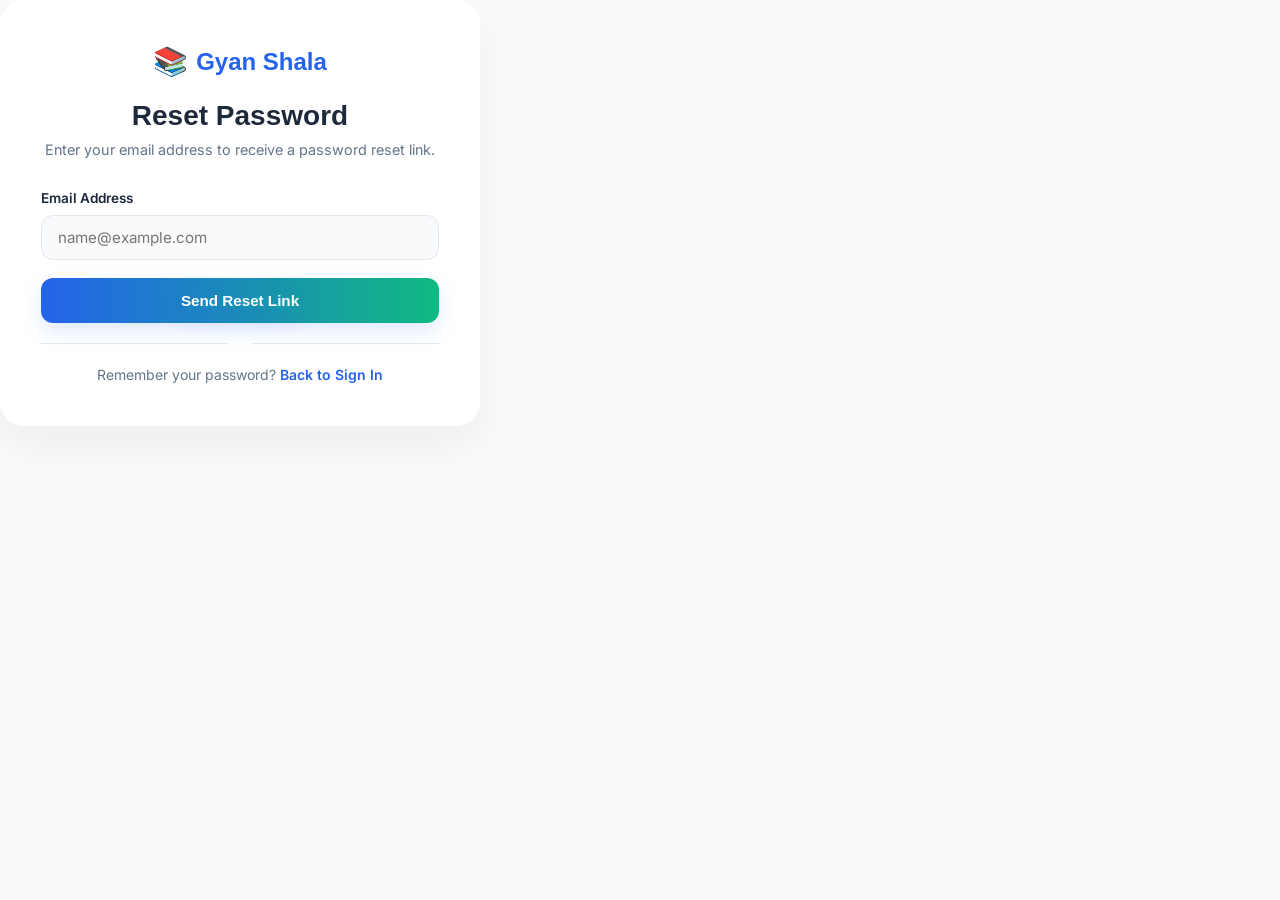
<file: forgot-password.html>
<!DOCTYPE html>
<html lang="en">
<head>
    <meta charset="UTF-8">
    <meta name="viewport" content="width=device-width, initial-scale=1.0">
    <title>Forgot Password - Gyan Shala</title>
    <link rel="stylesheet" href="style.css">
    <link rel="stylesheet" href="auth.css">
</head>
<body class="auth-centered">
    <div class="auth-card">
        <div class="auth-header">
            <a href="index.html" class="auth-logo">
                <span class="logo-icon">📚</span>
                Gyan Shala
            </a>
            <h2>Reset Password</h2>
            <p>Enter your email address to receive a password reset link.</p>
        </div>
        
        <div id="success-message" class="message-box success" style="display: none; background-color: rgba(16, 185, 129, 0.1); border: 1px solid var(--secondary-green); color: #047857; padding: 12px 16px; border-radius: 8px; margin-bottom: 20px; font-size: 0.9rem; font-weight: 500;">
            We've sent a password reset link to your email. Please check your inbox.
        </div>
        
        <form id="forgot-password-form" class="auth-form">
            <div class="form-group">
                <label for="email" class="form-label">Email Address</label>
                <input type="email" id="email" class="form-control" placeholder="name@example.com" required>
            </div>
            
            <button type="submit" class="btn-auth" style="margin-top: 16px;">
                <span class="spinner"></span>
                <span class="btn-text">Send Reset Link</span>
            </button>
            
            <div class="auth-divider"></div>
            
            <p class="text-center" style="font-size: 0.875rem;">
                Remember your password? <a href="login.html" class="auth-link">Back to Sign In</a>
            </p>
        </form>
    </div>
    
    <script src="auth.js"></script>
</body>
</html>
</file>
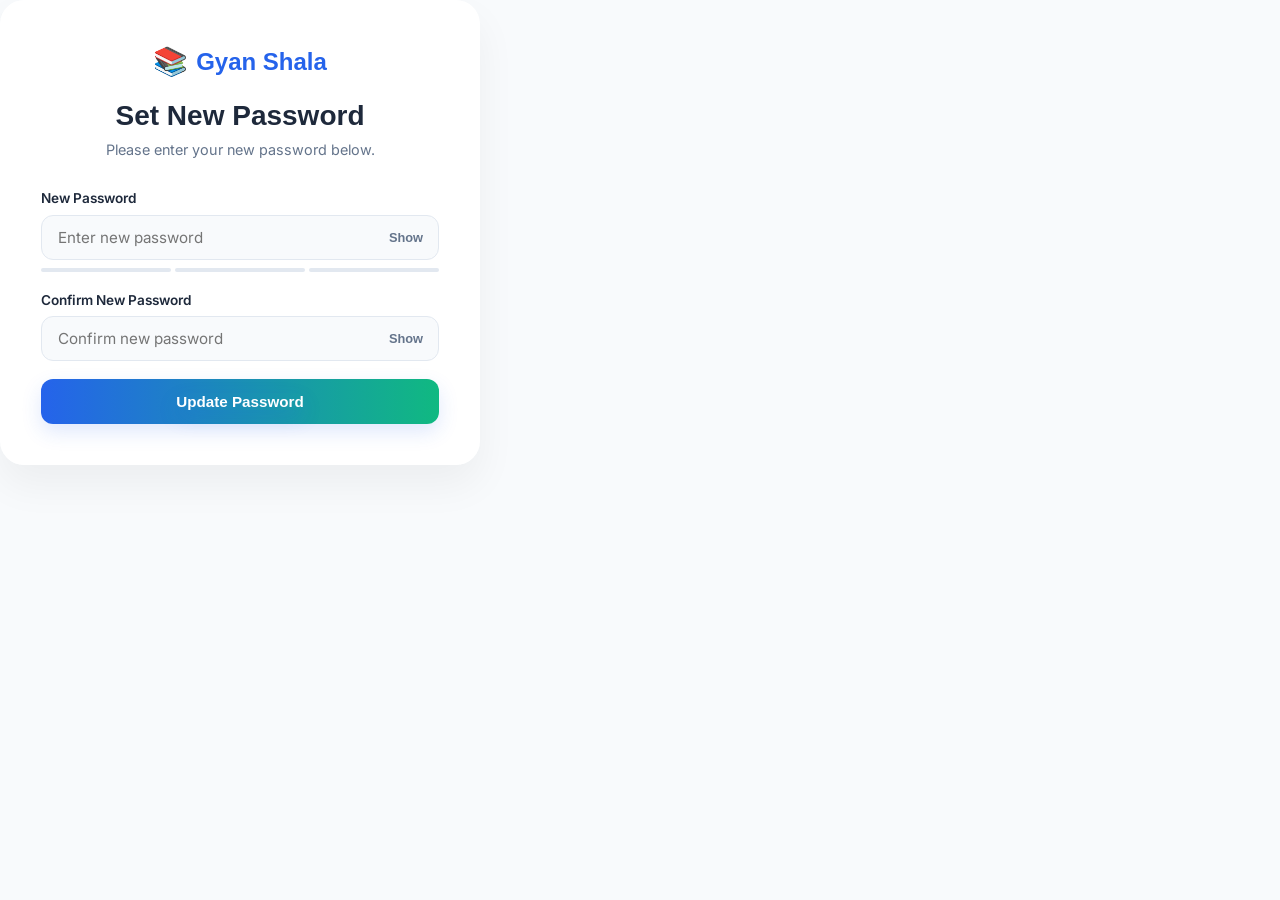
<file: reset-password.html>
<!DOCTYPE html>
<html lang="en">
<head>
    <meta charset="UTF-8">
    <meta name="viewport" content="width=device-width, initial-scale=1.0">
    <title>Set New Password - Gyan Shala</title>
    <link rel="stylesheet" href="style.css">
    <link rel="stylesheet" href="auth.css">
</head>
<body class="auth-centered">
    <div class="auth-card">
        <div class="auth-header">
            <a href="index.html" class="auth-logo">
                <span class="logo-icon">📚</span>
                Gyan Shala
            </a>
            <h2>Set New Password</h2>
            <p>Please enter your new password below.</p>
        </div>
        
        <form id="reset-password-form" class="auth-form">
            <div class="form-group">
                <label for="password" class="form-label">New Password</label>
                <div class="password-wrapper">
                    <input type="password" id="password" class="form-control" placeholder="Enter new password" required minlength="8">
                    <button type="button" class="password-toggle">Show</button>
                </div>
                <div id="password-strength" class="password-strength">
                    <div class="strength-bar bar-1"></div>
                    <div class="strength-bar bar-2"></div>
                    <div class="strength-bar bar-3"></div>
                </div>
                <span id="strength-text" class="strength-text"></span>
            </div>
            
            <div class="form-group">
                <label for="confirm_password" class="form-label">Confirm New Password</label>
                <div class="password-wrapper">
                    <input type="password" id="confirm_password" class="form-control" placeholder="Confirm new password" required minlength="8">
                    <button type="button" class="password-toggle">Show</button>
                </div>
            </div>
            
            <button type="submit" class="btn-auth" style="margin-top: 16px;">
                <span class="spinner"></span>
                <span class="btn-text">Update Password</span>
            </button>
        </form>
    </div>
    
    <script src="auth.js"></script>
</body>
</html>
</file>
<file: style.css>
@import url('https://fonts.googleapis.com/css2?family=Outfit:wght@300;400;500;600;700;800&family=Inter:wght@400;500;600&display=swap');

:root {
  --primary-blue: #2563EB;
  --secondary-green: #10B981;
  --accent-orange: #F59E0B;
  --bg-color: #F8FAFC;
  --white: #FFFFFF;
  --text-dark: #1F2937;
  --text-body: #4B5563;
  --border-light: #E5E7EB;
  
  --radius-sm: 8px;
  --radius-md: 16px;
  --radius-lg: 24px;
  --radius-xl: 32px;
  
  --shadow-sm: 0 4px 6px rgba(0, 0, 0, 0.05);
  --shadow-md: 0 10px 25px rgba(0, 0, 0, 0.08);
  --shadow-lg: 0 20px 40px rgba(37, 99, 235, 0.08);
  
  --glass-bg: rgba(255, 255, 255, 0.7);
  --glass-border: 1px solid rgba(255, 255, 255, 0.5);
  --glass-shadow: 0 8px 32px 0 rgba(31, 38, 135, 0.07);
}

* {
  margin: 0;
  padding: 0;
  box-sizing: border-box;
}

html {
  scroll-behavior: smooth;
}

body {
  font-family: 'Inter', sans-serif;
  background-color: var(--bg-color);
  color: var(--text-body);
  line-height: 1.6;
  overflow-x: hidden;
}

h1, h2, h3, h4, h5, h6 {
  font-family: 'Outfit', sans-serif;
  color: var(--text-dark);
  line-height: 1.2;
}

.container {
  width: 100%;
  max-width: 1200px;
  margin: 0 auto;
  padding: 0 24px;
}

.text-center { text-align: center; }

/* Buttons */
.btn-primary {
  display: inline-flex;
  align-items: center;
  justify-content: center;
  background-color: var(--primary-blue);
  color: var(--white);
  font-family: 'Outfit', sans-serif;
  font-weight: 600;
  padding: 14px 28px;
  border-radius: 12px;
  text-decoration: none;
  box-shadow: 0 8px 20px rgba(37, 99, 235, 0.25);
  transition: all 0.3s ease;
  border: none;
  cursor: pointer;
}

.btn-primary:hover {
  background-color: #1D4ED8;
  transform: translateY(-2px);
  box-shadow: 0 12px 25px rgba(37, 99, 235, 0.35);
}

.btn-secondary {
  display: inline-flex;
  align-items: center;
  justify-content: center;
  background-color: var(--white);
  color: var(--primary-blue);
  font-family: 'Outfit', sans-serif;
  font-weight: 600;
  padding: 14px 28px;
  border-radius: 12px;
  text-decoration: none;
  box-shadow: var(--shadow-sm);
  transition: all 0.3s ease;
}

.btn-secondary:hover {
  transform: translateY(-2px);
  box-shadow: var(--shadow-md);
}

.btn-outline {
  display: inline-flex;
  align-items: center;
  justify-content: center;
  background-color: transparent;
  color: var(--primary-blue);
  font-family: 'Outfit', sans-serif;
  font-weight: 600;
  padding: 12px 26px;
  border-radius: 12px;
  text-decoration: none;
  border: 2px solid var(--primary-blue);
  transition: all 0.3s ease;
}

.btn-outline:hover {
  background-color: var(--primary-blue);
  color: var(--white);
}

.btn-text {
  font-family: 'Outfit', sans-serif;
  font-weight: 600;
  color: var(--text-dark);
  text-decoration: none;
  transition: color 0.3s;
}

.btn-text:hover {
  color: var(--primary-blue);
}

.section-badge {
  display: inline-block;
  background-color: rgba(37, 99, 235, 0.1);
  color: var(--primary-blue);
  font-family: 'Outfit', sans-serif;
  font-weight: 600;
  font-size: 0.875rem;
  padding: 6px 16px;
  border-radius: 20px;
  margin-bottom: 16px;
  text-transform: uppercase;
  letter-spacing: 1px;
}

.section-title {
  font-size: 2.5rem;
  margin-bottom: 48px;
}

/* Header */
.main-header {
  position: sticky;
  top: 0;
  width: 100%;
  background: var(--glass-bg);
  backdrop-filter: blur(12px);
  -webkit-backdrop-filter: blur(12px);
  border-bottom: var(--glass-border);
  z-index: 1000;
  padding: 16px 0;
}

.header-container {
  display: flex;
  align-items: center;
  justify-content: space-between;
  max-width: 1400px;
  margin: 0 auto;
  padding: 0 24px;
}

.header-logo {
  display: flex;
  align-items: center;
  gap: 12px;
  font-family: 'Outfit', sans-serif;
  font-size: 1.5rem;
  font-weight: 700;
  color: var(--primary-blue);
  text-decoration: none;
}

.logo-icon {
  font-size: 1.75rem;
}

.nav-links {
  display: flex;
  gap: 24px;
  list-style: none;
}

.nav-links a {
  font-family: 'Inter', sans-serif;
  font-size: 0.95rem;
  font-weight: 500;
  color: var(--text-body);
  text-decoration: none;
  transition: color 0.3s;
}

.nav-links a:hover, .nav-links a.active {
  color: var(--primary-blue);
}

.header-actions {
  display: flex;
  align-items: center;
  gap: 24px;
}

.mobile-menu-toggle {
  display: none;
  background: none;
  border: none;
  cursor: pointer;
  width: 30px;
  height: 24px;
  position: relative;
  z-index: 1001;
}

.mobile-menu-toggle span {
  display: block;
  width: 100%;
  height: 2px;
  background-color: var(--text-dark);
  position: absolute;
  transition: all 0.3s;
}

.mobile-menu-toggle span:first-child { top: 0; }
.mobile-menu-toggle span:nth-child(2) { top: 11px; }
.mobile-menu-toggle span:last-child { bottom: 0; }

.mobile-menu-toggle.active span:first-child { transform: rotate(45deg); top: 11px; }
.mobile-menu-toggle.active span:nth-child(2) { opacity: 0; }
.mobile-menu-toggle.active span:last-child { transform: rotate(-45deg); top: 11px; }

.mobile-menu-overlay {
  position: fixed;
  top: 0;
  left: 0;
  width: 100%;
  height: 100%;
  background: var(--white);
  z-index: 999;
  display: flex;
  align-items: center;
  justify-content: center;
  transform: translateX(100%);
  transition: transform 0.4s cubic-bezier(0.77, 0, 0.175, 1);
}

.mobile-menu-overlay.active {
  transform: translateX(0);
}

.mobile-nav-links {
  list-style: none;
  text-align: center;
  font-size: 1.5rem;
  font-family: 'Outfit', sans-serif;
  font-weight: 600;
}

.mobile-nav-links li { margin-bottom: 24px; }
.mobile-nav-links a { color: var(--text-dark); text-decoration: none; }

/* Hero Section */
.hero {
  position: relative;
  min-height: 90vh;
  display: flex;
  align-items: center;
  background-size: cover;
  background-position: center;
  overflow: hidden;
}

.hero-overlay {
  position: absolute;
  top: 0;
  left: 0;
  width: 100%;
  height: 100%;
  background: linear-gradient(90deg, rgba(255,255,255,0.95) 0%, rgba(255,255,255,0.7) 50%, rgba(255,255,255,0.3) 100%);
  z-index: 1;
}

.hero-container {
  position: relative;
  z-index: 3;
}

.hero-content {
  max-width: 600px;
}

.hero h1 {
  font-size: clamp(3rem, 5vw, 4.5rem);
  font-weight: 800;
  line-height: 1.1;
  margin-bottom: 24px;
}

.hero p {
  font-size: 1.25rem;
  color: var(--text-body);
  margin-bottom: 40px;
}

.hero-buttons {
  display: flex;
  gap: 16px;
  flex-wrap: wrap;
}

/* Hero Floating Elements */
.hero-floating-elements {
  position: absolute;
  top: 0; left: 0; width: 100%; height: 100%;
  z-index: 2;
  pointer-events: none;
}

.float-item {
  position: absolute;
  font-size: 3rem;
  opacity: 0.8;
  filter: drop-shadow(0 10px 15px rgba(0,0,0,0.1));
  animation: float-anim 6s ease-in-out infinite;
}

.float-1 { top: 20%; right: 20%; animation-delay: 0s; }
.float-2 { top: 40%; right: 10%; animation-delay: 1s; font-size: 2.5rem; font-weight: 800; color: var(--primary-blue); }
.float-3 { bottom: 30%; right: 30%; animation-delay: 2s; font-size: 2.5rem; font-weight: 800; color: var(--secondary-green); }
.float-4 { top: 30%; left: 45%; animation-delay: 1.5s; font-size: 2rem; }
.float-5 { bottom: 20%; right: 15%; animation-delay: 0.5s; }
.float-6 { bottom: 15%; left: 50%; animation-delay: 2.5s; font-size: 4rem; opacity: 0.4; }

@keyframes float-anim {
  0%, 100% { transform: translateY(0) rotate(0deg); }
  50% { transform: translateY(-20px) rotate(5deg); }
}

/* Impact Stats */
.impact-stats {
  padding: 60px 0;
  background-color: var(--white);
  border-top: 1px solid var(--border-light);
  border-bottom: 1px solid var(--border-light);
}

.stats-grid {
  display: grid;
  grid-template-columns: repeat(auto-fit, minmax(200px, 1fr));
  gap: 32px;
  text-align: center;
}

.stat-icon {
  font-size: 2.5rem;
  margin-bottom: 16px;
}

.stat-number {
  font-family: 'Outfit', sans-serif;
  font-size: 2.5rem;
  font-weight: 800;
  color: var(--text-dark);
  margin-bottom: 8px;
}

.stat-label {
  font-weight: 500;
  color: var(--text-body);
}

/* About Section */
.about {
  padding: 120px 0;
}

.about-grid {
  display: grid;
  grid-template-columns: 1fr 1fr;
  gap: 80px;
  align-items: center;
}

.about-image-wrapper {
  position: relative;
}

.about-image-bg-shape {
  position: absolute;
  top: -20px; left: -20px;
  width: 100%; height: 100%;
  background-color: var(--accent-orange);
  border-radius: var(--radius-xl);
  z-index: -1;
  opacity: 0.1;
}

.about-image {
  width: 100%;
  border-radius: var(--radius-xl);
  box-shadow: var(--shadow-lg);
}

.mission-vision {
  display: grid;
  grid-template-columns: 1fr 1fr;
  gap: 24px;
  margin-bottom: 32px;
}

.mv-card {
  background: var(--white);
  padding: 24px;
  border-radius: var(--radius-md);
  box-shadow: var(--shadow-sm);
  border: 1px solid var(--border-light);
}

.mv-icon { font-size: 2rem; margin-bottom: 16px; }
.mv-card h3 { font-size: 1.25rem; margin-bottom: 8px; }
.mv-card p { font-size: 0.875rem; }

.about-desc {
  font-size: 1.125rem;
  margin-bottom: 32px;
}

/* How It Works */
.how-it-works {
  padding: 120px 0;
  background-color: var(--white);
}

.process-flow {
  display: flex;
  justify-content: space-between;
  align-items: flex-start;
  position: relative;
  margin-top: 60px;
}

.process-step {
  flex: 1;
  text-align: center;
  position: relative;
  z-index: 2;
  padding: 0 16px;
}

.step-circle {
  width: 64px;
  height: 64px;
  background-color: var(--primary-blue);
  color: var(--white);
  border-radius: 50%;
  display: flex;
  align-items: center;
  justify-content: center;
  font-family: 'Outfit', sans-serif;
  font-size: 1.5rem;
  font-weight: 700;
  margin: 0 auto 24px;
  box-shadow: 0 0 0 8px rgba(37, 99, 235, 0.1);
}

.process-step h4 { margin-bottom: 8px; font-size: 1.25rem; }
.process-step p { font-size: 0.875rem; }

.process-connector {
  flex: 1;
  height: 2px;
  background-color: var(--border-light);
  margin-top: 32px;
  position: relative;
  z-index: 1;
}

/* Programs */
.programs {
  padding: 120px 0;
}

.programs-grid {
  display: grid;
  grid-template-columns: repeat(auto-fit, minmax(250px, 1fr));
  gap: 32px;
}

.program-glass-card {
  background: var(--white);
  padding: 40px 32px;
  border-radius: var(--radius-xl);
  box-shadow: var(--shadow-md);
  border: 1px solid var(--border-light);
  transition: transform 0.3s, box-shadow 0.3s;
}

.program-glass-card:hover {
  transform: translateY(-10px);
  box-shadow: var(--shadow-lg);
}

.program-icon {
  font-size: 3rem;
  margin-bottom: 24px;
}

.program-glass-card h3 { font-size: 1.5rem; margin-bottom: 16px; }
.program-glass-card p { margin-bottom: 24px; }

/* Colors for specific cards */
.color-blue .program-icon { color: var(--primary-blue); }
.color-green .program-icon { color: var(--secondary-green); }
.color-orange .program-icon { color: var(--accent-orange); }

/* Learning Centers */
.learning-centers {
  padding: 120px 0;
  background-color: var(--white);
}

.centers-header {
  display: flex;
  justify-content: space-between;
  align-items: flex-end;
  margin-bottom: 48px;
}

.centers-grid {
  display: grid;
  grid-template-columns: repeat(auto-fit, minmax(300px, 1fr));
  gap: 32px;
}

.center-card {
  background: var(--bg-color);
  border-radius: var(--radius-lg);
  padding: 32px;
  position: relative;
}

.center-status {
  position: absolute;
  top: 24px; right: 24px;
  background-color: rgba(16, 185, 129, 0.1);
  color: var(--secondary-green);
  font-size: 0.75rem;
  font-weight: 700;
  padding: 4px 12px;
  border-radius: 12px;
  text-transform: uppercase;
}

.center-card h3 { font-size: 1.5rem; margin-bottom: 8px; }
.center-area { color: var(--text-body); margin-bottom: 24px; }

.center-stats {
  display: flex;
  flex-direction: column;
  gap: 12px;
  margin-bottom: 24px;
  padding: 16px;
  background: var(--white);
  border-radius: var(--radius-sm);
}

/* Success Stories */
.stories { padding: 120px 0; }

.stories-grid {
  display: grid;
  grid-template-columns: repeat(auto-fit, minmax(300px, 1fr));
  gap: 32px;
}

.story-card {
  background: var(--white);
  border-radius: var(--radius-lg);
  padding: 40px;
  box-shadow: var(--shadow-sm);
  text-align: left;
  display: flex;
  flex-direction: column;
  align-items: flex-start;
  gap: 24px;
}

.story-image img {
  width: 80px; height: 80px;
  border-radius: 50%;
  object-fit: cover;
}

.quote {
  font-size: 1.125rem;
  font-style: italic;
  margin-bottom: 16px;
  color: var(--text-dark);
}

.story-role {
  color: var(--primary-blue);
  font-size: 0.875rem;
  font-weight: 500;
}

/* Volunteer */
.volunteer {
  padding: 120px 0;
  background-color: var(--white);
}

.volunteer-grid {
  display: grid;
  grid-template-columns: 1fr 1fr;
  gap: 80px;
  align-items: center;
  background: var(--primary-blue);
  border-radius: var(--radius-xl);
  padding: 60px;
  color: var(--white);
}

.volunteer-content h2 { color: var(--white); margin-bottom: 24px; }
.volunteer-content p { color: rgba(255,255,255,0.9); margin-bottom: 32px; }

.volunteer-benefits {
  list-style: none;
  margin-bottom: 40px;
}

.volunteer-benefits li {
  margin-bottom: 16px;
  font-weight: 500;
}

.vol-img {
  width: 100%;
  border-radius: var(--radius-lg);
  box-shadow: var(--shadow-lg);
}

/* Gallery Masonry */
.gallery { padding: 120px 0; }

.masonry-gallery {
  column-count: 3;
  column-gap: 24px;
}

.masonry-item {
  break-inside: avoid;
  margin-bottom: 24px;
  border-radius: var(--radius-md);
  overflow: hidden;
  box-shadow: var(--shadow-sm);
}

.masonry-item img {
  width: 100%;
  display: block;
  transition: transform 0.5s ease;
}

.masonry-item:hover img {
  transform: scale(1.05);
}

/* CTA Banner */
.cta-banner {
  background: linear-gradient(135deg, var(--secondary-green), #059669);
  padding: 80px 0;
  color: var(--white);
}

.cta-banner h2 { color: var(--white); margin-bottom: 16px; }
.cta-banner p { margin-bottom: 40px; font-size: 1.25rem; }
.cta-buttons { display: flex; justify-content: center; gap: 16px; }

/* Footer */
footer {
  background-color: #0F172A;
  color: #94A3B8;
  padding: 80px 0 24px;
}

.footer-grid {
  display: grid;
  grid-template-columns: 2fr 1fr 1fr 1.5fr;
  gap: 48px;
  margin-bottom: 60px;
}

.footer-brand h3 { color: var(--white); margin-bottom: 16px; }
.footer-brand p { margin-bottom: 24px; }
.social-links { display: flex; gap: 16px; font-size: 1.5rem; }
.social-links a { text-decoration: none; transition: opacity 0.3s; }
.social-links a:hover { opacity: 0.8; }

.footer-links-col h4, .footer-newsletter h4 { color: var(--white); margin-bottom: 24px; }
.footer-links-col ul { list-style: none; }
.footer-links-col li { margin-bottom: 12px; }
.footer-links-col a { color: #94A3B8; text-decoration: none; transition: color 0.3s; }
.footer-links-col a:hover { color: var(--white); }

.newsletter-form { display: flex; margin-top: 16px; }
.newsletter-form input {
  padding: 12px 16px;
  border-radius: 8px 0 0 8px;
  border: none;
  flex: 1;
  outline: none;
}
.newsletter-form button {
  border-radius: 0 8px 8px 0;
  padding: 12px 24px;
}

.footer-bottom {
  text-align: center;
  padding-top: 24px;
  border-top: 1px solid rgba(255,255,255,0.1);
  font-size: 0.875rem;
}

/* Responsive */
@media (max-width: 1024px) {
  .desktop-nav, .header-actions { display: none; }
  .mobile-menu-toggle { display: block; }
  .about-grid, .volunteer-grid { grid-template-columns: 1fr; }
  .process-flow { flex-direction: column; align-items: center; gap: 24px; }
  .process-connector { display: none; }
  .centers-header { flex-direction: column; align-items: flex-start; gap: 16px; }
  .footer-grid { grid-template-columns: 1fr 1fr; }
  
  .mobile-menu-wrapper {
    display: flex;
    flex-direction: column;
    align-items: center;
    gap: 32px;
    width: 100%;
  }
  .mobile-menu-actions {
    display: flex;
    flex-direction: column;
    gap: 16px;
    width: 80%;
    max-width: 280px;
    align-items: center;
  }
  .mobile-menu-actions .btn-text {
    font-size: 1.25rem;
    font-family: 'Outfit', sans-serif;
    font-weight: 600;
    color: var(--text-dark);
    text-decoration: none;
    padding: 8px 16px;
  }
  .mobile-menu-actions .btn-primary {
    width: 100%;
    text-align: center;
    padding: 14px 28px;
    border-radius: 12px;
    font-weight: 600;
    text-decoration: none;
    font-size: 1.1rem;
    background-color: var(--primary-blue);
    color: var(--white);
  }
}

@media (max-width: 768px) {
  .masonry-gallery { column-count: 1; }
  .footer-grid { grid-template-columns: 1fr; }
  .mission-vision { grid-template-columns: 1fr; }
  .hero-content h1 { font-size: 2.25rem; line-height: 1.2; margin-bottom: 16px; }
  .hero-content p { font-size: 1.05rem; line-height: 1.5; margin-bottom: 24px; }
  .cta-buttons, .hero-buttons { flex-direction: column; }
  .hero-floating-elements { display: none; }
}

/* Toast notifications styles */
.toast-container {
  position: fixed;
  bottom: 24px;
  right: 24px;
  z-index: 10000;
  display: flex;
  flex-direction: column;
  gap: 12px;
  pointer-events: none;
}
.toast {
  background: #1e293b;
  color: #ffffff;
  padding: 16px 24px;
  border-radius: 8px;
  box-shadow: 0 10px 15px -3px rgba(0, 0, 0, 0.1), 0 4px 6px -2px rgba(0, 0, 0, 0.05);
  display: flex;
  align-items: center;
  gap: 12px;
  font-size: 0.95rem;
  font-weight: 500;
  opacity: 0;
  transform: translateY(20px);
  transition: all 0.3s cubic-bezier(0.16, 1, 0.3, 1);
  pointer-events: auto;
  border-left: 4px solid var(--primary-blue, #2563EB);
}
.toast.active {
  opacity: 1;
  transform: translateY(0);
}
.toast.success {
  border-left-color: #22C55E;
}
.toast.error {
  border-left-color: #DC2626;
}
.toast.warning {
  border-left-color: #F59E0B;
}
</file>
<file: auth.css>
/* auth.css - Styling for Gyan Shala Authentication Platform */

:root {
  --primary-blue: #2563EB;
  --secondary-green: #10B981;
  --accent-orange: #F59E0B;
  --danger-red: #DC2626;
  --bg-color: #F8FAFC;
  --white: #FFFFFF;
  --text-dark: #1E293B;
  --text-body: #64748B;
  --border-light: #E2E8F0;
}

* { box-sizing: border-box; margin: 0; padding: 0; }

body {
  font-family: 'Inter', sans-serif;
  background-color: var(--bg-color);
  color: var(--text-body);
  line-height: 1.5;
}

/* Split Screen Layout */
.auth-wrapper {
  display: flex;
  min-height: 100vh;
  width: 100vw;
}

.auth-hero {
  flex: 1;
  display: none;
  position: relative;
  background-size: cover;
  background-position: center;
}

@media (min-width: 992px) {
  .auth-hero {
    display: flex;
    flex-direction: column;
    justify-content: flex-end;
    padding: 60px;
  }
}

.auth-hero-overlay {
  position: absolute;
  top: 0; left: 0; right: 0; bottom: 0;
  background: linear-gradient(135deg, rgba(37, 99, 235, 0.85) 0%, rgba(16, 185, 129, 0.85) 100%);
  z-index: 1;
}

.auth-hero-content {
  position: relative;
  z-index: 2;
  color: var(--white);
  max-width: 500px;
}
.auth-hero-content h1 {
  font-family: 'Poppins', sans-serif;
  font-size: 2.75rem;
  color: var(--white);
  margin-bottom: 16px;
  line-height: 1.2;
  font-weight: 700;
}
.auth-hero-content p {
  font-size: 1.15rem;
  opacity: 0.9;
}

.auth-main {
  flex: 1;
  display: flex;
  flex-direction: column;
  justify-content: center;
  align-items: center;
  padding: 40px 24px;
  background-color: var(--bg-color);
  position: relative;
  overflow-y: auto;
}

/* Glassmorphism Auth Card */
.auth-card {
  width: 100%;
  max-width: 480px;
  background: rgba(255, 255, 255, 0.95);
  backdrop-filter: blur(20px);
  border-radius: 24px;
  padding: 40px;
  box-shadow: 0 20px 40px rgba(0, 0, 0, 0.05);
  border: 1px solid rgba(255, 255, 255, 0.4);
}
.auth-card.wide {
  max-width: 600px;
}

.auth-header {
  text-align: center;
  margin-bottom: 28px;
}
.auth-logo {
  display: inline-flex;
  align-items: center;
  gap: 8px;
  font-family: 'Poppins', sans-serif;
  font-weight: 700;
  font-size: 1.5rem;
  color: var(--primary-blue);
  text-decoration: none;
  margin-bottom: 16px;
}
.auth-header h2 {
  font-family: 'Poppins', sans-serif;
  font-size: 1.75rem;
  color: var(--text-dark);
  margin-bottom: 6px;
}
.auth-header p {
  font-size: 0.9rem;
  color: var(--text-body);
}

/* Form inputs styling */
.form-group { margin-bottom: 18px; }
.form-label { display: block; font-weight: 600; font-size: 0.85rem; margin-bottom: 6px; color: var(--text-dark); }
.form-control {
  width: 100%;
  padding: 12px 16px;
  border-radius: 12px;
  border: 1px solid var(--border-light);
  background-color: var(--bg-color);
  font-family: inherit;
  font-size: 0.95rem;
  color: var(--text-dark);
  transition: all 0.25s;
}
.form-control:focus {
  outline: none;
  border-color: var(--primary-blue);
  box-shadow: 0 0 0 4px rgba(37, 99, 235, 0.1);
  background-color: var(--white);
}

.password-wrapper { position: relative; }
.password-toggle {
  position: absolute;
  right: 16px;
  top: 50%;
  transform: translateY(-50%);
  background: none;
  border: none;
  cursor: pointer;
  color: var(--text-body);
  font-weight: 600;
  font-size: 0.8rem;
}

/* Strength meter */
.password-strength { margin-top: 8px; display: flex; gap: 4px; }
.strength-bar { flex: 1; height: 4px; background-color: var(--border-light); border-radius: 2px; transition: background 0.3s; }
.strength-text { font-size: 0.75rem; color: var(--text-body); margin-top: 4px; display: block; text-align: right; }
.strength-weak .bar-1 { background-color: var(--danger-red); }
.strength-medium .bar-1, .strength-medium .bar-2 { background-color: var(--accent-orange); }
.strength-strong .bar-1, .strength-strong .bar-2, .strength-strong .bar-3 { background-color: var(--secondary-green); }

/* Option links */
.form-options { display: flex; justify-content: space-between; align-items: center; margin-bottom: 20px; font-size: 0.85rem; }
.checkbox-group { display: flex; align-items: flex-start; gap: 8px; }
.checkbox-group input[type="checkbox"] { width: 16px; height: 16px; margin-top: 2px; accent-color: var(--primary-blue); cursor: pointer; }
.checkbox-group label { font-size: 0.85rem; color: var(--text-body); cursor: pointer; }
.auth-link { color: var(--primary-blue); text-decoration: none; font-weight: 600; }
.auth-link:hover { text-decoration: underline; }

/* Buttons */
.btn-auth,
.btn-auth * {
  width: 100%;
  padding: 14px;
  background: linear-gradient(90deg, var(--primary-blue) 0%, var(--secondary-green) 100%);
  color: #ffffff !important;
  border: none;
  border-radius: 12px;
  font-family: 'Poppins', sans-serif;
  font-weight: 600;
  font-size: 0.95rem;
  cursor: pointer;
  box-shadow: 0 8px 20px rgba(37, 99, 235, 0.15);
  transition: all 0.25s;
  display: flex;
  justify-content: center;
  align-items: center;
  gap: 8px;
}
.btn-auth * { width: auto; padding: 0; background: none; }
.btn-auth:hover,
.btn-auth:hover * {
  transform: translateY(-2px);
  box-shadow: 0 12px 24px rgba(37, 99, 235, 0.25);
  color: #ffffff !important;
}
.btn-auth:hover * { transform: none; box-shadow: none; }

.btn-outline {
  border: 1px solid var(--border-light);
  background: transparent;
  color: var(--text-dark);
  font-family: 'Poppins', sans-serif;
  cursor: pointer;
  transition: background-color 0.2s, border-color 0.2s;
}
.btn-outline:hover { background-color: var(--bg-color); border-color: #CBD5E1; }

.btn-google {
  width: 100%;
  padding: 12px;
  background-color: var(--white);
  color: #374151;
  border: 1px solid var(--border-light);
  border-radius: 12px;
  font-family: 'Poppins', sans-serif;
  font-weight: 600;
  font-size: 0.9rem;
  cursor: pointer;
  display: flex;
  justify-content: center;
  align-items: center;
  gap: 12px;
  box-shadow: 0 2px 4px rgba(0, 0, 0, 0.02);
  transition: all 0.2s;
}
.btn-google:hover { background-color: #F8FAFC; border-color: #CBD5E1; }
.google-icon { flex-shrink: 0; }

.auth-divider { display: flex; align-items: center; text-align: center; margin: 20px 0; color: var(--text-body); font-size: 0.8rem; font-weight: 600; }
.auth-divider::before, .auth-divider::after { content: ''; flex: 1; border-bottom: 1px solid var(--border-light); }
.auth-divider::before { margin-right: 12px; }
.auth-divider::after { margin-left: 12px; }

/* Grid form elements */
.form-row { display: grid; grid-template-columns: 1fr; gap: 16px; }
@media (min-width: 640px) {
  .form-row { grid-template-columns: 1fr 1fr; }
}

.text-center { text-align: center; }
.auth-footer-links { position: absolute; bottom: 20px; display: flex; gap: 16px; font-size: 0.75rem; color: var(--text-body); }
.auth-footer-links a { color: var(--text-body); text-decoration: none; }
.auth-footer-links a:hover { text-decoration: underline; }

/* Multi-Step Wizard Panels */
.auth-step-panel {
  display: none;
  animation: slideIn 0.3s ease-out;
}
.auth-step-panel.active {
  display: block;
}

@keyframes slideIn {
  from { opacity: 0; transform: translateX(15px); }
  to { opacity: 1; transform: translateX(0); }
}

/* Modals Overlay (Google Role) */
.modal-overlay {
  display: none;
  position: fixed;
  top: 0; left: 0;
  width: 100vw; height: 100vh;
  background: rgba(15, 23, 42, 0.4);
  backdrop-filter: blur(8px);
  z-index: 999;
  align-items: center;
  justify-content: center;
  padding: 24px;
}
.modal-overlay.active {
  display: flex;
}

.modal-card {
  width: 100%;
  max-width: 440px;
  background-color: var(--white);
  border: 1px solid var(--border-light);
  border-radius: 20px;
  padding: 32px;
  box-shadow: var(--shadow-lg), 0 20px 25px -5px rgba(0, 0, 0, 0.1);
  text-align: center;
  animation: zoomIn 0.25s cubic-bezier(0.34, 1.56, 0.64, 1);
}

@keyframes zoomIn {
  from { transform: scale(0.95); opacity: 0; }
  to { transform: scale(1); opacity: 1; }
}

.modal-card h3 {
  font-family: 'Poppins', sans-serif;
  font-size: 1.5rem;
  color: var(--text-dark);
  margin-bottom: 6px;
}
.modal-card .subtitle {
  font-size: 0.9rem;
  color: var(--text-body);
  margin-bottom: 24px;
}

/* Role Selection Radio Cards */
.role-radio-group {
  display: grid;
  grid-template-columns: 1fr 1fr;
  gap: 12px;
  margin-bottom: 24px;
}

.role-radio-card {
  cursor: pointer;
  position: relative;
}
.role-radio-card input[type="radio"] {
  display: none;
}

.radio-card-content {
  border: 2px solid var(--border-light);
  border-radius: 16px;
  padding: 16px;
  display: flex;
  flex-direction: column;
  align-items: center;
  gap: 8px;
  transition: all 0.25s ease;
  background-color: var(--bg-color);
}
.radio-card-content:hover {
  border-color: #CBD5E1;
  background-color: var(--white);
}

.role-emoji {
  font-size: 1.75rem;
}
.radio-card-content strong {
  font-size: 0.85rem;
  color: var(--text-dark);
}

/* Checked Radio Card State */
.role-radio-card input[type="radio"]:checked + .radio-card-content {
  border-color: var(--primary-blue);
  background-color: rgba(37, 99, 235, 0.03);
  box-shadow: 0 0 0 4px rgba(37, 99, 235, 0.1);
}

.modal-actions {
  display: flex;
  gap: 12px;
}
.modal-actions button {
  flex: 1;
  padding: 12px;
  border-radius: 12px;
  font-weight: 600;
  font-size: 0.9rem;
}

.message-box {
  padding: 12px 16px;
  border-radius: 12px;
  margin-bottom: 16px;
  font-size: 0.85rem;
}

.spinner {
  width: 20px;
  height: 20px;
  border: 2px solid rgba(255,255,255,0.3);
  border-radius: 50%;
  border-top-color: white;
  animation: spin 1s ease-in-out infinite;
  display: none;
}
@keyframes spin { to { transform: rotate(360deg); } }

/* Hide native browser password reveal/eye icons to prevent overlap with Show */
input::-ms-reveal,
input::-ms-clear {
  display: none !important;
}

/* Toast notifications styles */
.toast-container {
  position: fixed;
  bottom: 24px;
  right: 24px;
  z-index: 10000;
  display: flex;
  flex-direction: column;
  gap: 12px;
  pointer-events: none;
}
.toast {
  background: #1e293b;
  color: #ffffff;
  padding: 16px 24px;
  border-radius: 8px;
  box-shadow: 0 10px 15px -3px rgba(0, 0, 0, 0.1), 0 4px 6px -2px rgba(0, 0, 0, 0.05);
  display: flex;
  align-items: center;
  gap: 12px;
  font-size: 0.95rem;
  font-weight: 500;
  opacity: 0;
  transform: translateY(20px);
  transition: all 0.3s cubic-bezier(0.16, 1, 0.3, 1);
  pointer-events: auto;
  border-left: 4px solid var(--primary-blue, #3b82f6);
}
.toast.active {
  opacity: 1;
  transform: translateY(0);
}
.toast.success {
  border-left-color: #10b981;
}
.toast.error {
  border-left-color: #ef4444;
}
.toast.warning {
  border-left-color: #f59e0b;
}
</file>
